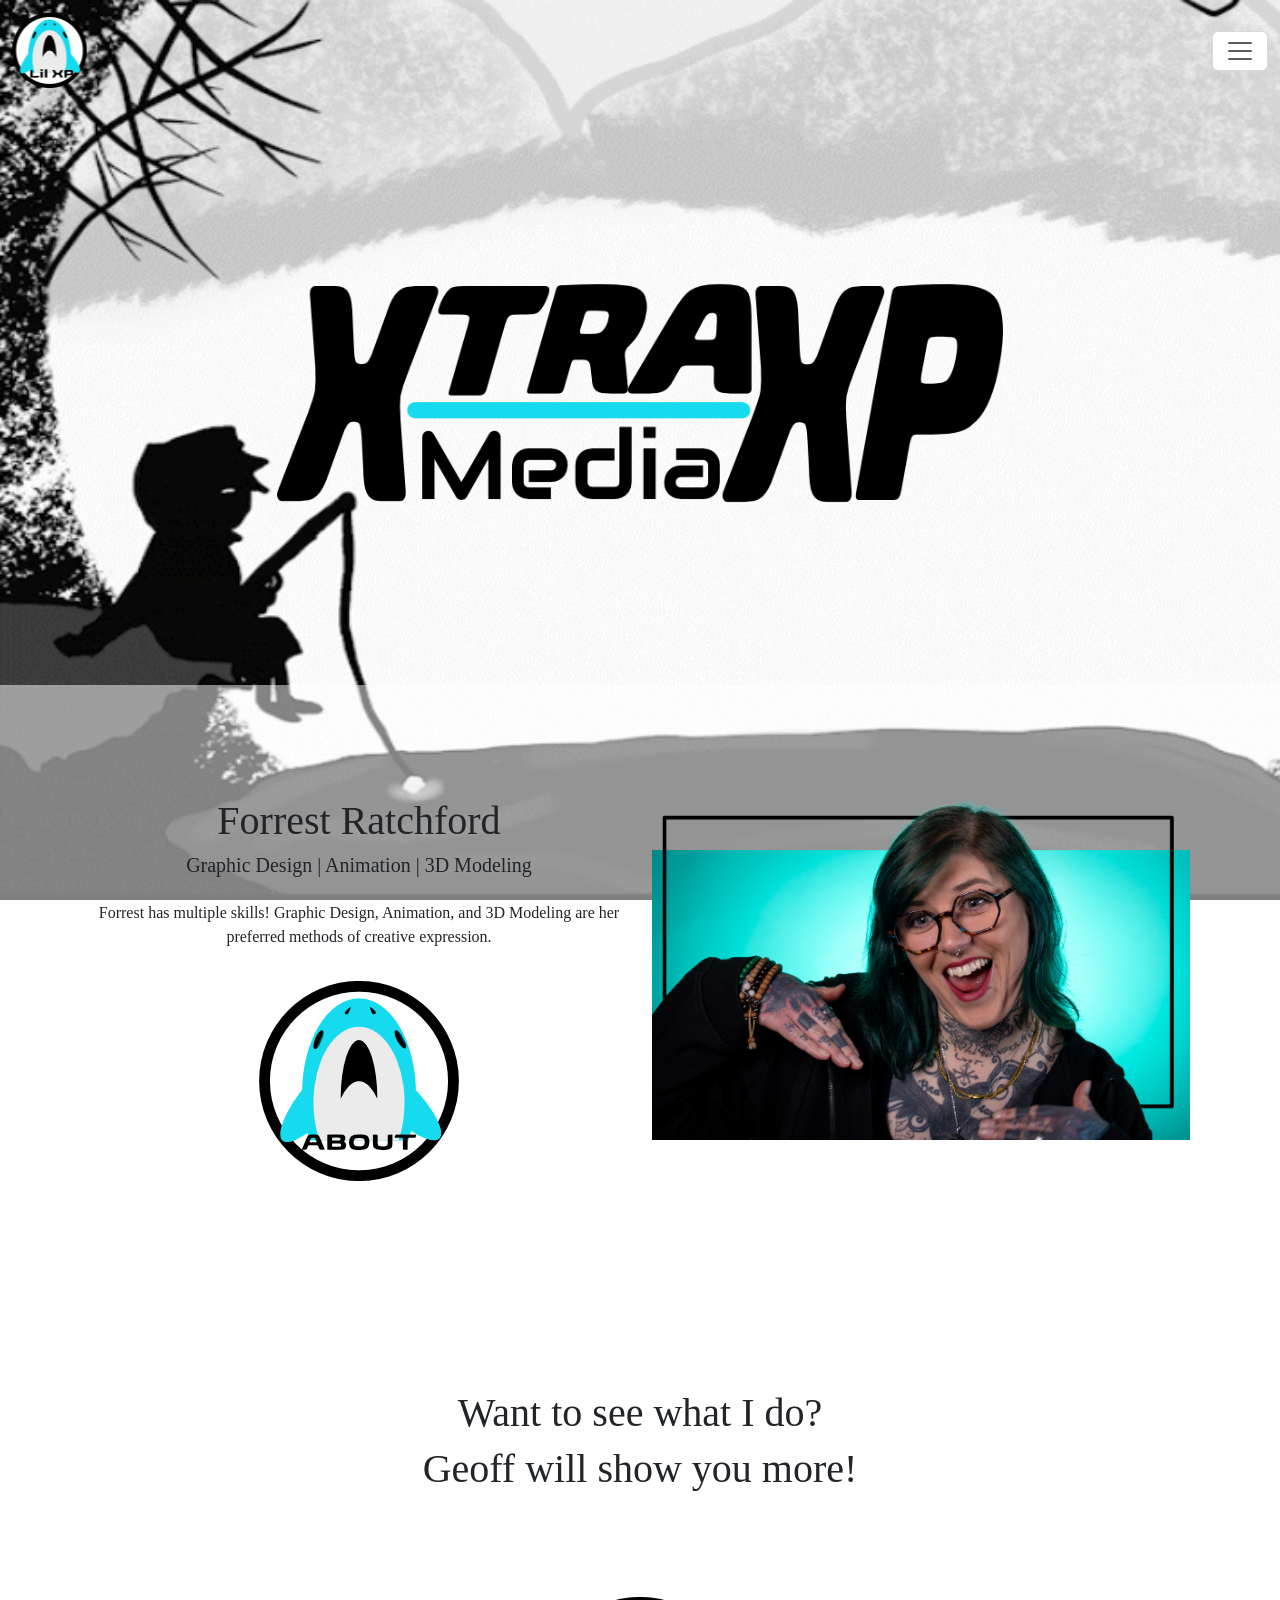
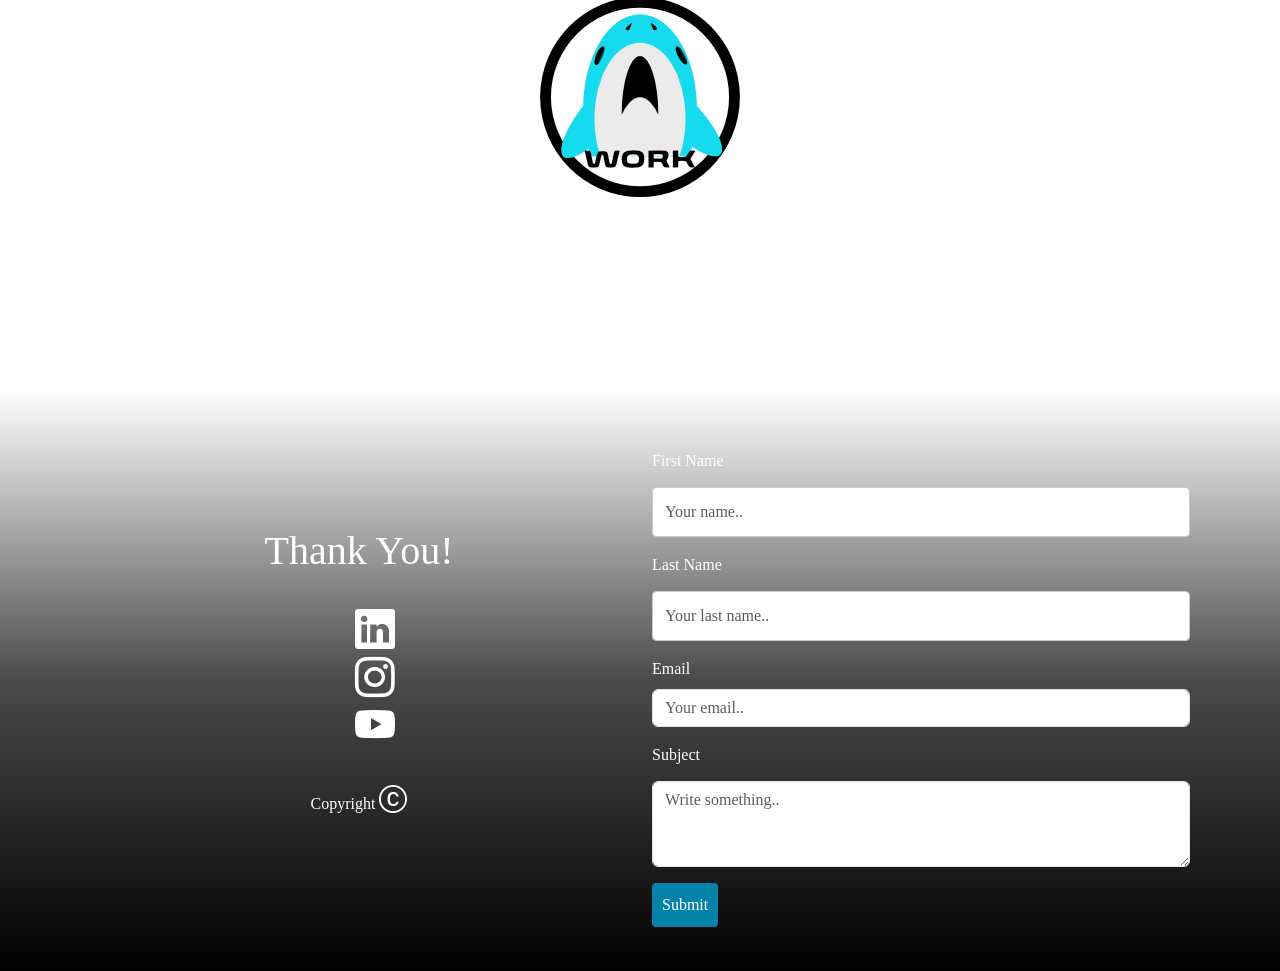
<file: ForrestPortfolio/index.html>
<!doctype html>
<html lang="en">
  <head>
    <meta charset="UTF-8" />
    <meta name="viewport" content="width=device-width, initial-scale=1.0" />
    <title>Portfolio Homepage</title>
    <link
      rel="shortcut icon"
      type="image/png"
      href="WebsiteImages/Homepage/Favicon.png"
    />
    <meta name="viewport" content="width=device-width, initial-scale=1" />

    <link
      href="https://db.onlinewebfonts.com/c/3e9b8901f214bcb84ef81951d4052efe?family=Biome+W01+Wide+Bold"
      rel="stylesheet"
      type="text/css"
    />

    <!-- Latest compiled and minified CSS -->
    <link
      href="https://cdn.jsdelivr.net/npm/bootstrap@5.3.8/dist/css/bootstrap.min.css"
      rel="stylesheet"
    />

    <!-- icons -->
    <link
      rel="stylesheet"
      href="https://cdn.jsdelivr.net/npm/bootstrap-icons@1.13.1/font/bootstrap-icons.min.css"
    />

    <!-- Latest compiled JavaScript -->
    <script src="https://cdn.jsdelivr.net/npm/bootstrap@5.3.8/dist/js/bootstrap.bundle.min.js"></script>

    <link rel="stylesheet" href="style.css" />
  </head>
  <body>
    <!-- Navbar -->
    <nav class="navbar sticky-top transparentNav" id="navbar">
      <div class="container-fluid">
        <a class="navbar-brand" href="index.html"
          ><img src="WebsiteImages/LinkPhotos/NavShark.png"
        /></a>
        <button
          class="navbar-toggler bg-white"
          type="button"
          data-bs-toggle="collapse"
          data-bs-target="#collapsibleNavbar"
        >
          <span class="navbar-toggler-icon"></span>
        </button>
        <div class="collapse navbar-collapse" id="collapsibleNavbar">
          <ul class="navbar-nav text-white">
            <li class="nav-item">
              <a class="nav-link" href="about.html">About</a>
            </li>
            <li class="nav-item">
              <a class="nav-link" href="work.html">Work</a>
            </li>
            <li class="nav-item">
              <a class="nav-link" href="future.html">Future</a>
            </li>
          </ul>
        </div>
      </div>
    </nav>

    <!-- End Navbar -->

    <div id="Logo" class="container">
      <div class="row">
        <div class="col-sm-2"></div>
        <div class="col-sm-8">
          <img
            class="img-fluid align-content-lg-center"
            src="WebsiteImages/Modals/GraphicDesigns/Logos/XPMediaBlue.png"
          />
        </div>
        <div class="col-sm-2"></div>
      </div>
    </div>

    <section id="Intro">
      <div class="container py-5">
        <div class="row text-center">
          <div class="col-sm-6 py-3 my-5">
            <h1>Forrest Ratchford</h1>
            <h5>Graphic Design | Animation | 3D Modeling</h5>
            <p class="py-3">
              Forrest has multiple skills! Graphic Design, Animation, and 3D
              Modeling are her preferred methods of creative expression.
            </p>
            <a href="about.html"
              ><img
                class="card-img-left"
                src="WebsiteImages/LinkPhotos/AboutButton.png"
                alt="AboutShark"
            /></a>
          </div>
          <div class="col-sm-6">
            <img
              src="WebsiteImages/Homepage/WebPortrait.png"
              class="img-fluid py-5"
              alt="Me"
            />
          </div>
        </div>
      </div>
    </section>

    <section id="Links">
      <div class="container py-5 my-5">
        <div class="row text-center">
          <h1>Want to see what I do?</h1>
          <h1>Geoff will show you more!</h1>
          <div class="col-sm-4"></div>
          <div class="col-sm-4">
            <a href="work.html"
              ><img
                class="img-fluid py-5 my-5"
                src="WebsiteImages/LinkPhotos/WorkButton.png"
                alt="WorkShark"
            /></a>
            <div class="col-sm-4"></div>
          </div>
        </div>
      </div>
    </section>

    <footer>
      <div class="container" id="Socials">
        <div class="row d-flex align-items-center">
          <div class="col-sm-6 text-center py-5">
            <h1 class="text-white">Thank You!</h1>
            <ul class="py-3 my-3">
              <li>
                <a
                  href="https://www.linkedin.com/in/forrestratchford"
                  target="_blank"
                  ><i class="bi bi-linkedin h1"></i
                ></a>
              </li>
              <li>
                <a href="https://www.instagram.com/xtraxpmedia/" target="_blank"
                  ><i class="bi bi-instagram h1"></i>
                </a>
              </li>
              <li>
                <a href="https://www.youtube.com/@fmxtra-" target="_blank"
                  ><i class="bi bi-youtube h1"></i
                ></a>
              </li>
            </ul>
            <p>Copyright <i id="copyright" class="bi bi-c-circle h3"></i></p>
          </div>
          <div class="col-sm-6 py-4">
            <form
              id="contactform"
              class="text-white needs-validation"
              novalidate
              method="post"
              action="email.php"
            >
              <div class="my-3">
                <label class="form-label" for="fname">First Name</label>
                <input
                  class="form-control"
                  type="text"
                  id="fname"
                  name="fname"
                  placeholder="Your name.."
                  required
                />
                <div class="valid-feedback">Valid.</div>
                <div class="invalid-feedback">
                  Please enter your first name.
                </div>
              </div>
              <div class="my-3">
                <label class="form-label" for="lname">Last Name</label>
                <input
                  class="form-control"
                  type="text"
                  id="lname"
                  name="lname"
                  placeholder="Your last name.."
                  required
                />
                <div class="valid-feedback">Valid.</div>
                <div class="invalid-feedback">Please enter your last name.</div>
              </div>

              <div class="my-3">
                <label class="form-label" for="email">Email</label>
                <input
                  class="form-control"
                  type="email"
                  id="email"
                  name="email"
                  placeholder="Your email.."
                  required
                />
                <div class="valid-feedback">Valid.</div>
                <div class="invalid-feedback">Please enter a valid email.</div>
              </div>

              <div class="my-3">
                <label class="form-label" for="subject">Subject</label>
                <textarea
                  class="form-control"
                  id="subject"
                  name="subject"
                  placeholder="Write something.."
                  rows="3"
                  required
                ></textarea>
                <div class="valid-feedback">Valid.</div>
                <div class="invalid-feedback">Please fill in a request.</div>
              </div>
              <input type="submit" value="Submit" />
            </form>
          </div>
        </div>
      </div>
    </footer>

    <script src="script.js"></script>
  </body>
</html>
</file>
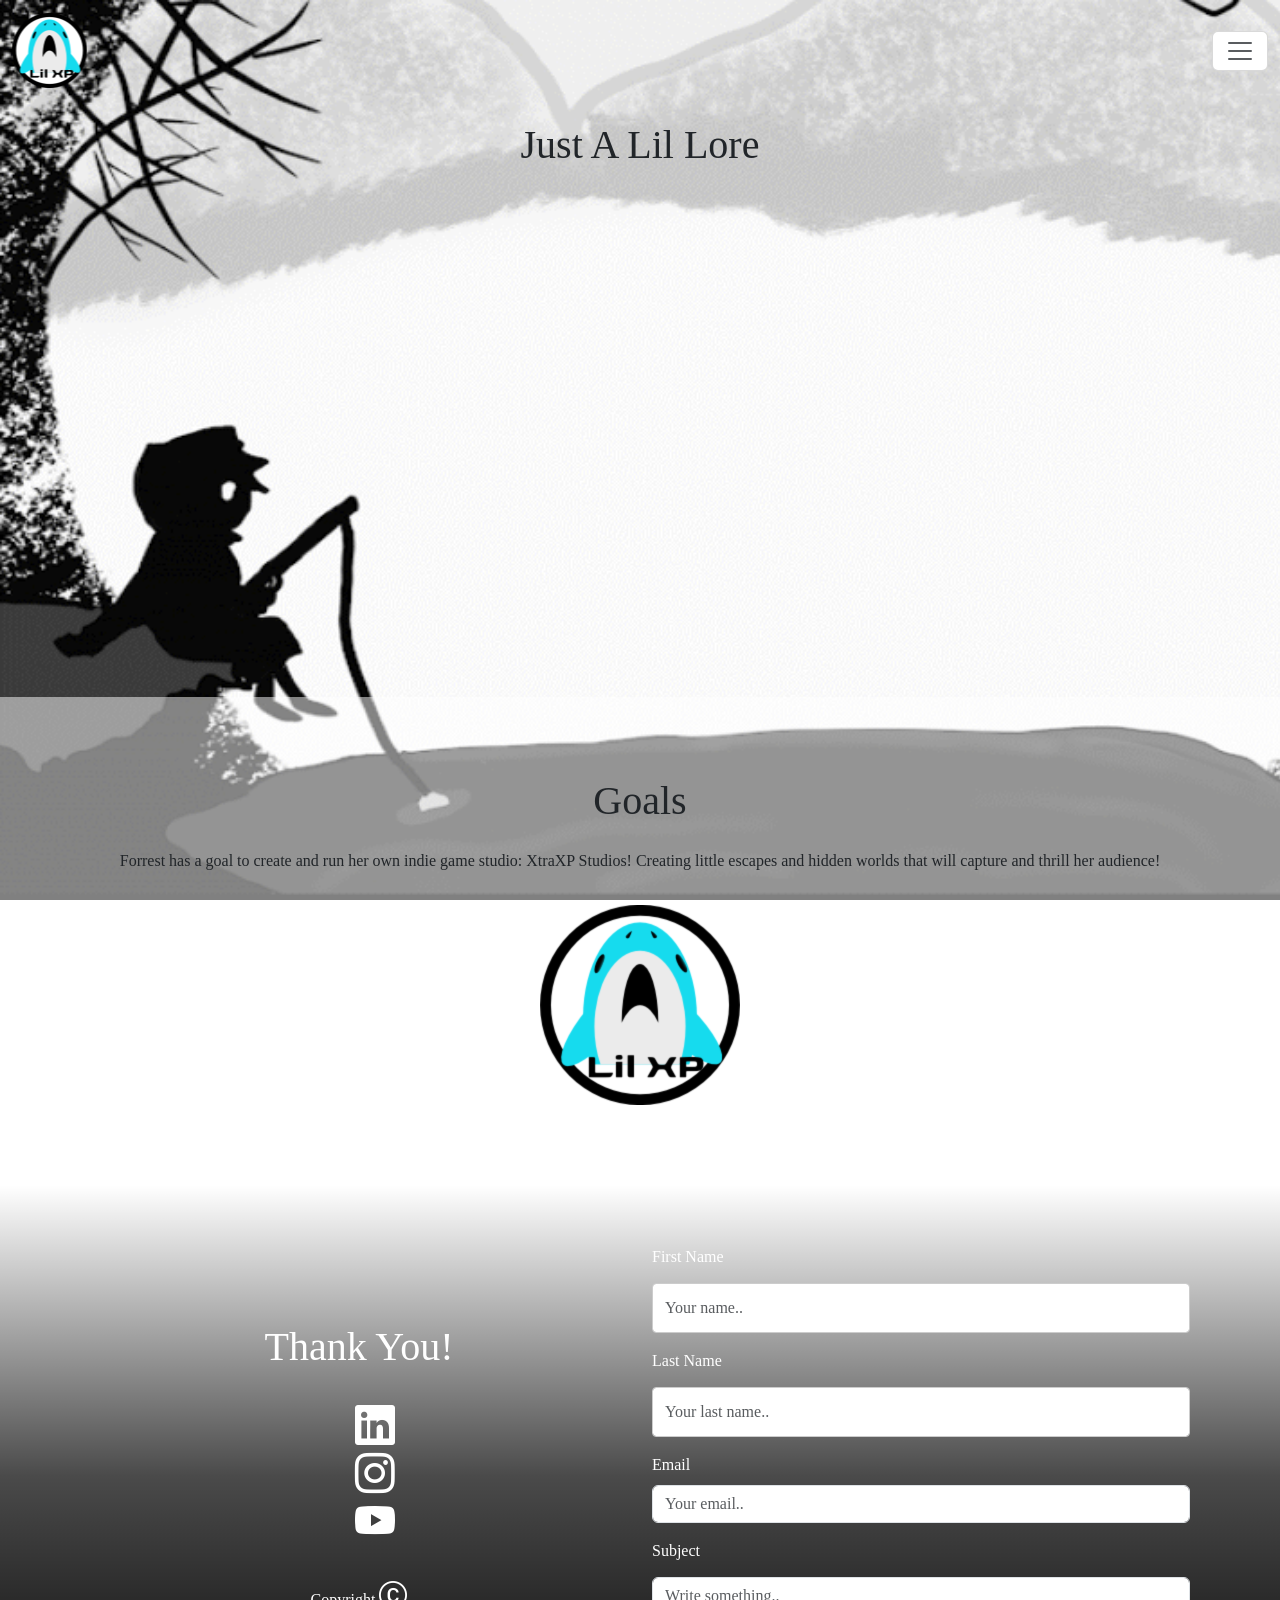
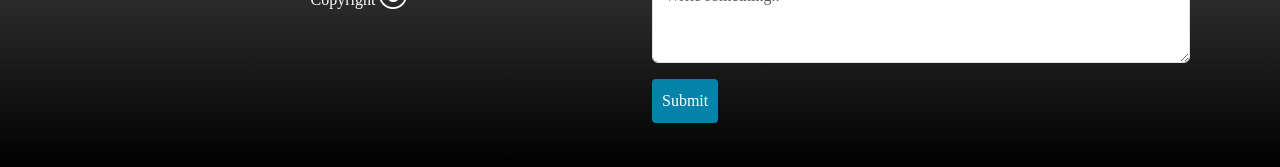
<file: ForrestPortfolio/about.html>
<!doctype html>
<html lang="en">
  <head>
    <meta charset="UTF-8" />
    <meta name="viewport" content="width=device-width, initial-scale=1.0" />
    <title>About</title>
    <link
      rel="shortcut icon"
      type="image/png"
      href="WebsiteImages/Homepage/Favicon.png"
    />
    <meta name="viewport" content="width=device-width, initial-scale=1" />

    <link
      href="https://db.onlinewebfonts.com/c/3e9b8901f214bcb84ef81951d4052efe?family=Biome+W01+Wide+Bold"
      rel="stylesheet"
      type="text/css"
    />

    <!-- Latest compiled and minified CSS -->
    <link
      href="https://cdn.jsdelivr.net/npm/bootstrap@5.3.8/dist/css/bootstrap.min.css"
      rel="stylesheet"
    />

    <!-- icons -->
    <link
      rel="stylesheet"
      href="https://cdn.jsdelivr.net/npm/bootstrap-icons@1.13.1/font/bootstrap-icons.min.css"
    />

    <!-- Latest compiled JavaScript -->
    <script src="https://cdn.jsdelivr.net/npm/bootstrap@5.3.8/dist/js/bootstrap.bundle.min.js"></script>

    <link rel="stylesheet" href="style.css" />
  </head>
  <body>
    <!-- Navbar -->
    <nav class="navbar sticky-top transparentNav" id="navbar">
      <div class="container-fluid">
        <a class="navbar-brand" href="index.html"
          ><img src="WebsiteImages/LinkPhotos/NavShark.png"
        /></a>
        <button
          class="navbar-toggler bg-white"
          type="button"
          data-bs-toggle="collapse"
          data-bs-target="#collapsibleNavbar"
        >
          <span class="navbar-toggler-icon"></span>
        </button>
        <div class="collapse navbar-collapse" id="collapsibleNavbar">
          <ul class="navbar-nav">
            <li class="nav-item">
              <a class="nav-link" href="index.html">Home</a>
            </li>
            <li class="nav-item">
              <a class="nav-link" href="work.html">Work</a>
            </li>
            <li class="nav-item">
              <a class="nav-link" href="future.html">Future</a>
            </li>
          </ul>
        </div>
      </div>
    </nav>

    <!-- End Navbar -->

    <div id="BioVideo" class="container">
      <h1 class="text-center">Just A Lil Lore</h1>
      <div class="row">
        <iframe
          width="600"
          height="600"
          src="https://www.youtube.com/embed/3LYRxavspZs"
        >
        </iframe>
      </div>
    </div>

    <section id="Info">
      <div class="container py-5">
        <div class="row text-center">
          <div class="col-sm-12 py-3 my-3">
            <h1>Goals</h1>
            <p class="py-3">
              Forrest has a goal to create and run her own indie game studio:
              XtraXP Studios! Creating little escapes and hidden worlds that
              will capture and thrill her audience!
            </p>
            <a href="index.html"
              ><img
                class="card-img-left"
                src="WebsiteImages/LinkPhotos/HomeButton.png"
                alt="LilXP"
            /></a>
          </div>
        </div>
      </div>
    </section>

    <footer>
      <div class="container" id="Socials">
        <div class="row d-flex align-items-center">
          <div class="col-sm-6 text-center py-5">
            <h1 class="text-white">Thank You!</h1>
            <ul class="py-3 my-3">
              <li>
                <a
                  href="https://www.linkedin.com/in/forrestratchford"
                  target="_blank"
                  ><i class="bi bi-linkedin h1"></i
                ></a>
              </li>
              <li>
                <a href="https://www.instagram.com/xtraxpmedia/" target="_blank"
                  ><i class="bi bi-instagram h1"></i>
                </a>
              </li>
              <li>
                <a href="https://www.youtube.com/@fmxtra-" target="_blank"
                  ><i class="bi bi-youtube h1"></i
                ></a>
              </li>
            </ul>
            <p>Copyright <i id="copyright" class="bi bi-c-circle h3"></i></p>
          </div>
          <div class="col-sm-6 py-4">
            <form id="contactform" class="text-white needs-validation" novalidate method="post"
                        action="email.php">
                        <div class="my-3">
                            <label class="form-label" for="fname">First Name</label>
                            <input class="form-control" type="text" id="fname" name="fname" placeholder="Your name.."
                                required />
                            <div class="valid-feedback">Valid.</div>
                            <div class="invalid-feedback">
                                Please enter your first name.
                            </div>
                        </div>
                        <div class="my-3">
                            <label class="form-label" for="lname">Last Name</label>
                            <input class="form-control" type="text" id="lname" name="lname"
                                placeholder="Your last name.." required />
                            <div class="valid-feedback">Valid.</div>
                            <div class="invalid-feedback">Please enter your last name.</div>
                        </div>

                        <div class="my-3">
                            <label class="form-label" for="email">Email</label>
                            <input class="form-control" type="email" id="email" name="email" placeholder="Your email.."
                                required />
                            <div class="valid-feedback">Valid.</div>
                            <div class="invalid-feedback">Please enter a valid email.</div>
                        </div>

                        <div class="my-3">
                            <label class="form-label" for="subject">Subject</label>
                            <textarea class="form-control" id="subject" name="subject" placeholder="Write something.."
                                rows="3" required></textarea>
                            <div class="valid-feedback">Valid.</div>
                            <div class="invalid-feedback">Please fill in a request.</div>
                        </div>
                        <input type="submit" value="Submit" />
                    </form>
          </div>
        </div>
      </div>
    </footer>

    <script src="script.js"></script>
  </body>
</html>
</file>
<file: ForrestPortfolio/style.css>
/* Style inputs with type="text", select elements and textareas */
input[type="text"],
select,
textarea {
  padding: 12px; /* Some padding */
  border: 1px solid #ccc; /* Gray border */
  border-radius: 4px; /* Rounded borders */
  box-sizing: border-box; /* Make sure that padding and width stays in place */
  margin-top: 6px; /* Add a top margin */
  margin-bottom: 10px; /* Bottom margin */
  resize: vertical; /* Allow the user to vertically resize the textarea (not horizontally) */
}

/* Style the submit button with a specific background color etc */
input[type="submit"] {
  background-color: #0483aa;
  color: white;
  padding: 10px 10px;
  border: none;
  border-radius: 4px;
  cursor: pointer;
}

/* When moving the mouse over the submit button, add a darker green color */
input[type="submit"]:hover {
  background-color: #0483aa;
}

/* Add a background color and some padding around the form */
.container {
  border-radius: 5px;
  padding: 20px;
}

.navbar-nav {
  font-family: "Biome W01 Wide Bold";
  text-align: end;
}

nav {
  transition: background-color 1.5s ease;
}

.solidNav {
  background-color: black;
  color: white;
}

.transparentNav {
  background-color: rgba(255, 255, 255, 0);
  color: rgb(255, 255, 255);
}

.transparentNav .nav-link {
  color: white;
}
.solidNav .nav-link {
  color: white;
}

body {
  background-image: url("Video/WebAnimation_1.gif");
  background-size: cover;
  background-attachment: fixed;
  background-position: center left;
}
#futurePage {
  background-image: url("Video/WebAnimation_2.gif");
  background-size: cover;
  background-attachment: fixed;
  background-position: center left;
}
#workPage {
  background-image: url("Video/Water_1.gif");
  background-size: cover;
  background-attachment: fixed;
  background-position: center left;
}
#animationPage {
  background-image: url("Video/Water_1.gif");
  background-size: cover;
  background-attachment: fixed;
  background-position: center left;
}
#gdPage {
  background-image: url("Video/Water_1.gif");
  background-size: cover;
  background-attachment: fixed;
  background-position: center left;
}
#modelPage {
  background-image: url("Video/Water_1.gif");
  background-size: cover;
  background-attachment: fixed;
  background-position: center left;
}

h1 {
  font-family: "Biome W01 Wide Bold";
}

h3 {
  font-family: "Biome W01 Wide Bold";
}

h5 {
  font-family: "Biome W01 Wide Bold";
}

p {
  font-family: "Biome W01 Wide Bold";
  font-size: 1rem;
}
#mawsp {
  font-family: "Biome W01 Wide Bold";
  font-size: 0.9rem;
}

#Intro {
  background-color: rgba(255, 255, 255, 0.5);
}

#Info {
  background-color: rgba(255, 255, 255, 0.5);
}

#graphicstuff {
  background-color: rgba(255, 255, 255, 0.5);
}

#animations {
  background-color: rgba(255, 255, 255, 0.5);
}

#models {
  background-color: rgba(255, 255, 255, 0.5);
}

#chonkyTimes {
  background-color: rgba(100, 99, 99, 0.249);
}

#chonkyTimes a {
  color: rgb(255, 255, 255);
  text-decoration: none;
}
#chonkyTimes a:hover {
  text-decoration: underline;
  color: rgb(66, 211, 255);
}

#future {
  background-color: rgba(255, 255, 255, 0.5);
}

#futuregame {
  background-color: rgba(255, 255, 255, 0.5);
}

.modal {
  font-family: "Biome W01 Wide Bold";
}

#whitelogo {
  background-color: black;
  color: white;
}

footer {
  align-items: center;
  font-family: "Biome W01 Wide Bold";
  color: rgb(0, 0, 0);
  background-image: linear-gradient(
    to top,
    rgb(0, 0, 0),
    rgba(0, 0, 0, 0.71),
    rgba(0, 0, 0, 0)
  );
}

footer h1 {
  color: rgb(0, 0, 0);
}

footer ul {
  list-style-type: none;
}

i {
  color: rgb(255, 255, 255) !important;
}

footer p {
  color: white;
}

.carousel-control-prev-icon {
  background-image: url("data:image/svg+xml,%3csvg xmlns='http://www.w3.org/2000/svg' viewBox='0 0 16 16' fill='%23000'%3e%3cpath d='M11.354 1.646a.5.5 0 0 1 0 .708L5.707 8l5.647 5.646a.5.5 0 0 1-.708.708l-6-6a.5.5 0 0 1 0-.708l6-6a.5.5 0 0 1 .708 0'/%3e%3c/svg%3e");
}

.carousel-control-next-icon {
  background-image: url("data:image/svg+xml,%3csvg xmlns='http://www.w3.org/2000/svg' viewBox='0 0 16 16' fill='%23000'%3e%3cpath d='M4.646 1.646a.5.5 0 0 1 .708 0l6 6a.5.5 0 0 1 0 .708l-6 6a.5.5 0 0 1-.708-.708L10.293 8 4.646 2.354a.5.5 0 0 1 0-.708'/%3e%3c/svg%3e");
}
/* iframe stuff */

/* Extra small devices (phones, 600px and down) */
@media only screen and (max-width: 600px) {
  iframe {
    width: 100px;
    height: 100px;
  }
}
/* Small devices (portrait tablets and large phones, 600px and up) */
@media only screen and (min-width: 600px) {
  iframe {
    width: 200px;
    height: 200px;
  }
}
/* Extra small devices (phones, 600px and down) */
@media only screen and (max-width: 600px) {
  iframe {
    width: 300px;
    height: 300px;
  }
}

/* Large devices (laptops/desktops, 992px and up) */
@media only screen and (min-width: 992px) {
  iframe {
    width: 250px;
    height: 250px;
  }
}

/* Extra large devices (large laptops and desktops, 1200px and up) */
@media only screen and (min-width: 1200px) {
  iframe {
    width: 500px;
    height: 500px;
  }
}
</file>
